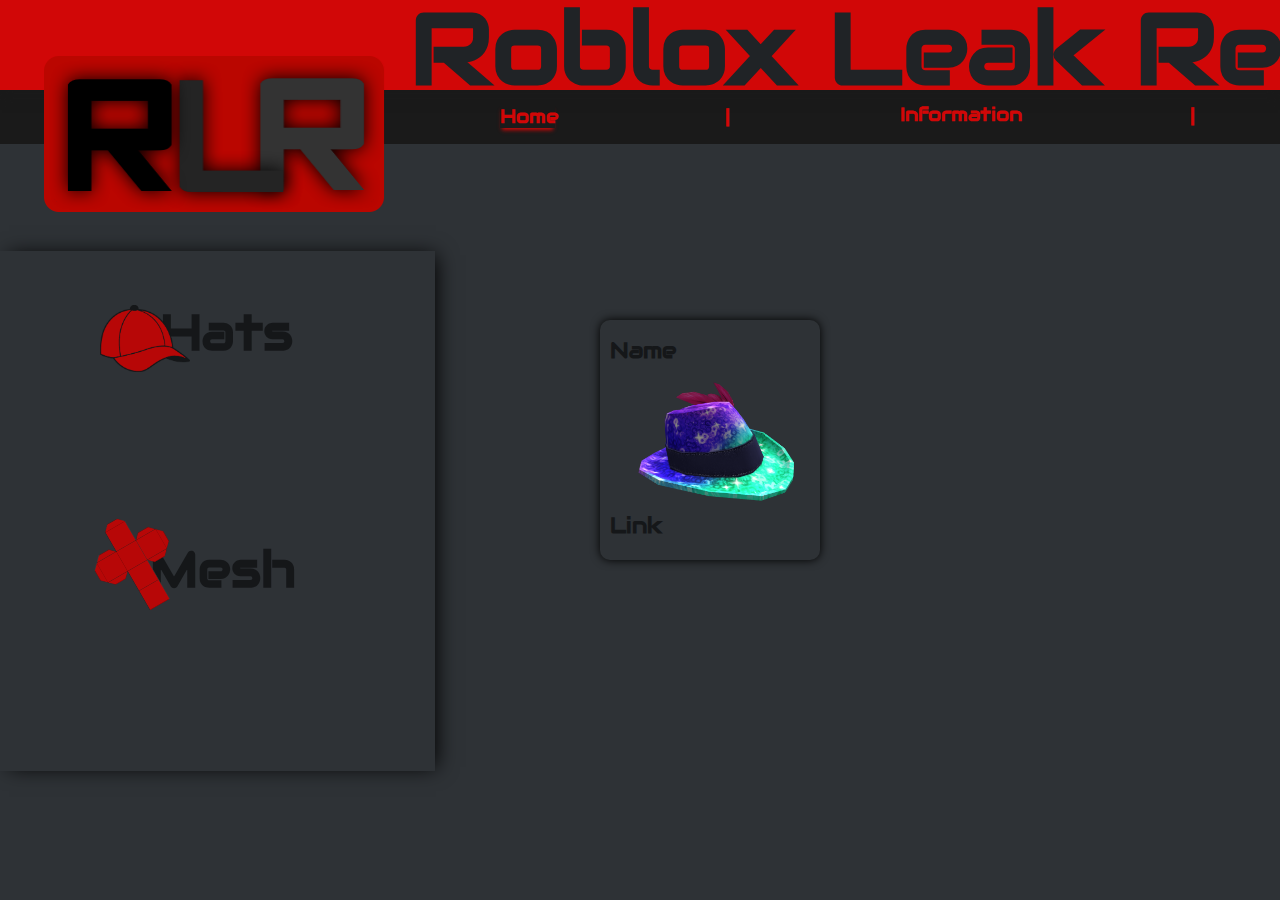
<file: index.html>
<!DOCTYPE html>
<html>
<head>
	<title>R-Leak Review</title>
	<link rel="shortcut icon" href="styles/rlogo.png" />
    <link href="https://fonts.googleapis.com/css?family=Ropa+Sans|Russo+One|Staatliches|Amaranth|Audiowide|Saira" rel="stylesheet">
    <link rel="stylesheet" type="text/css" href="styles/main.css">
 </head>
<body>
    <div id="nav">
        <img id="img" src="styles/LOGOLEAK2,0.png" alt="roblox leak" width="350">
        <h1>Roblox Leak Review</h1>
    </div>
    <div id="nav2">
        <h3 id="home">Home</h3>
        <h3 id="sepe">|</h3>
        <h3 id="sepe2">|</h3>
    </div>
    <h3 id="info">Information</h3>
    <h3 id="soc">Social Media</h3>
    <div id="SideNav">
        <h2 id="hat">Hats</h2>
        <img id="img" src="styles/hats21.png" alt="Hats" width="90">
        <h2 id="mesh">Mesh</h2>
        <img id="imgmesh" src="styles/mesh.png" alt="Hats" width="100">
    </div>
    <div id="bar">
        <img id="img1" src="styles/idhat.png" alt="leak" width="220">
        <h3 id="htry">Link</h3>
        <h3 id="htry2">Name</h3>
    </div>
    <script src="scripts/main.js"></script>
</body>
</html>
</file>
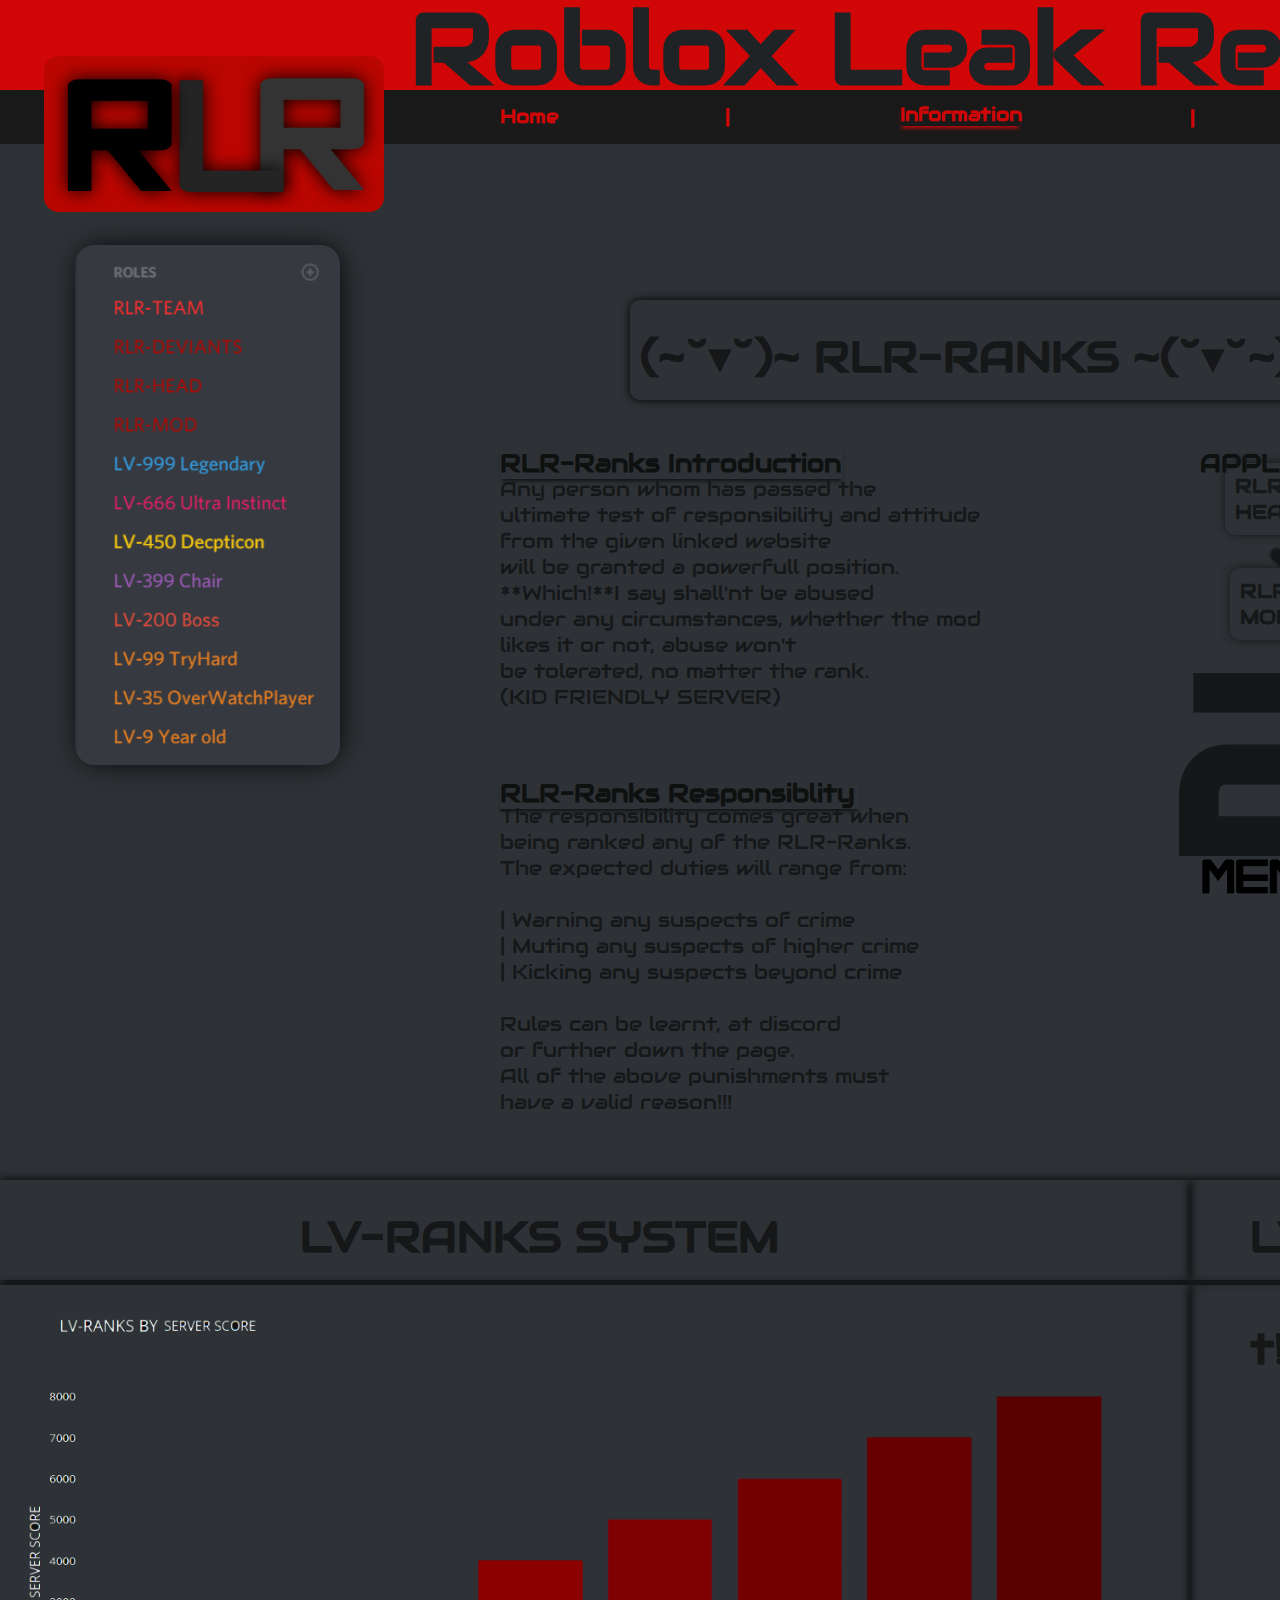
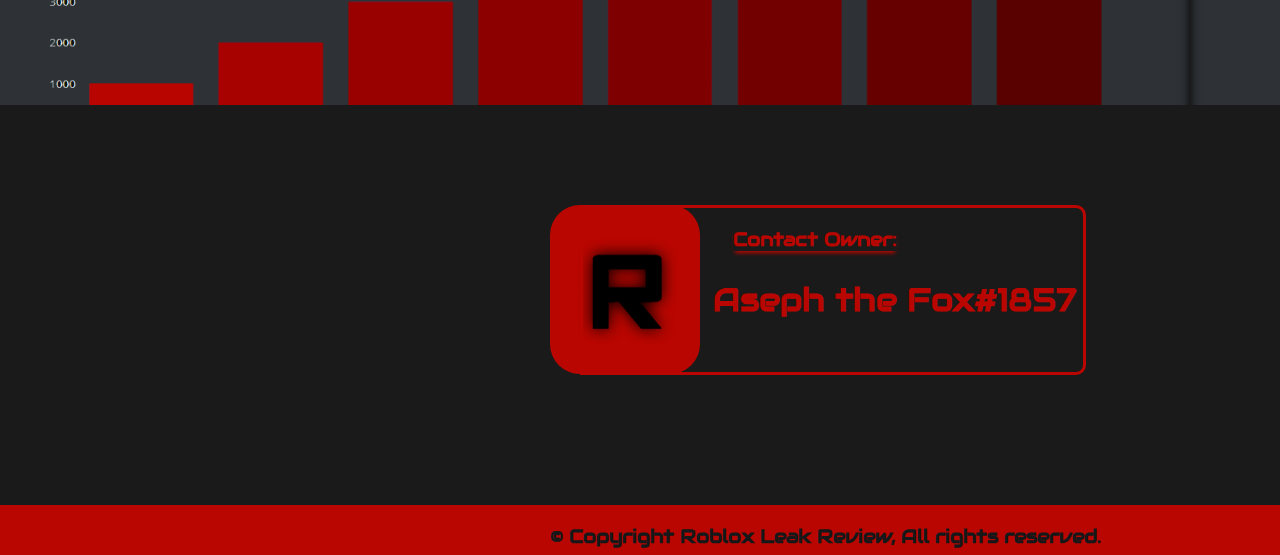
<file: second.html>
<!DOCTYPE html>
<html>
<head>
	<title>R-Leak Review</title>
	<link rel="shortcut icon" href="styles/rlogo.png" />
    <link href="https://fonts.googleapis.com/css?family=Ropa+Sans|Russo+One|Staatliches|Amaranth|Audiowide|Saira" rel="stylesheet">
    <link rel="stylesheet" type="text/css" href="styles/second.css">
 </head>
<body>
    <div id="nav">
        <img id="img" src="styles/LOGOLEAK2,0.png" alt="roblox leak" width="350">
        <h1>Roblox Leak Review</h1>
    </div>
    <div id="nav2">
        <h3 id="info">Information</h3>
        <h3 id="sepe">|</h3>
        <h3 id="sepe2">|</h3>
    </div>
    <h3 id="soc">Social Media</h3>
    <h3 id="home">Home</h3>
    <div id="SideNav">
        <img id="img" src="styles/rank.png" alt="Hats" width="285">
    </div>
    <div id="boxa">
        <h1>(~˘▾˘)~ RLR-RANKS ~(˘▾˘~)</h1>
    </div>
    <h2 id="header">RLR-Ranks Introduction</h2>
    <p id="rlrtext">Any person whom has passed the<br>ultimate test of responsibility and attitude<br>from the given linked website<br>will be granted a powerfull position.<br>**Which!**I say shall'nt be abused<br>under any circumstances, whether the mod<br>likes it or not, abuse won't<br>be tolerated, no matter the rank.<br>(KID FRIENDLY SERVER)<br></p>
    <h2 id="header2">RLR-Ranks Responsiblity</h2>
    <script src="scripts/second.js"></script>
    <p id="rlrtext2">The responsibility comes great when<br>being ranked any of the RLR-Ranks.<br>The expected duties will range from:<br><br>| Warning any suspects of crime<br>| Muting any suspects of higher crime<br>| Kicking any suspects beyond crime<br><br>Rules can be learnt, at discord<br> or further down the page.<br>All of the above punishments must<br>have a valid reason!!!</p>
    <h2 id="ap">APPLICATIONS</h2>
    <h3 id="bexa">RLR-HEAD</h3>
    <img id="imgeb" src="styles/arrow.png" alt="Hats" width="50">
    <h3 id="bexa2">RLR-MOD</h3>
    <h1 id="numcount">23</h1>
    <img id="mem" src="styles/192FONTSIZE.png" alt="Hats" width="240">
    <div id="boxa2">
        <h1>LV-RANKS SYSTEM</h1>
    </div>
    <div id="boxa3">
        <h1>LV-COMMANDS</h1>
    </div>
    <img id="mom" src="styles/data.png" alt="Hats" width="1190">
    <div id="boxa4">
        <h2>t!top</h2>
    </div>
    <div id="about">
        <img id="leg" src="styles/rlogo.png" alt="Hats" width="150">
        <div id="aboutsm">
            <h3>Contact Owner:</h3>
            <h1>Aseph the Fox#1857</h1>
        </div>
    </div>
    <div id="footer">
        <h3>© Copyright Roblox Leak Review, All rights reserved.</h3>
    </div>
</body>
</html>
</file>
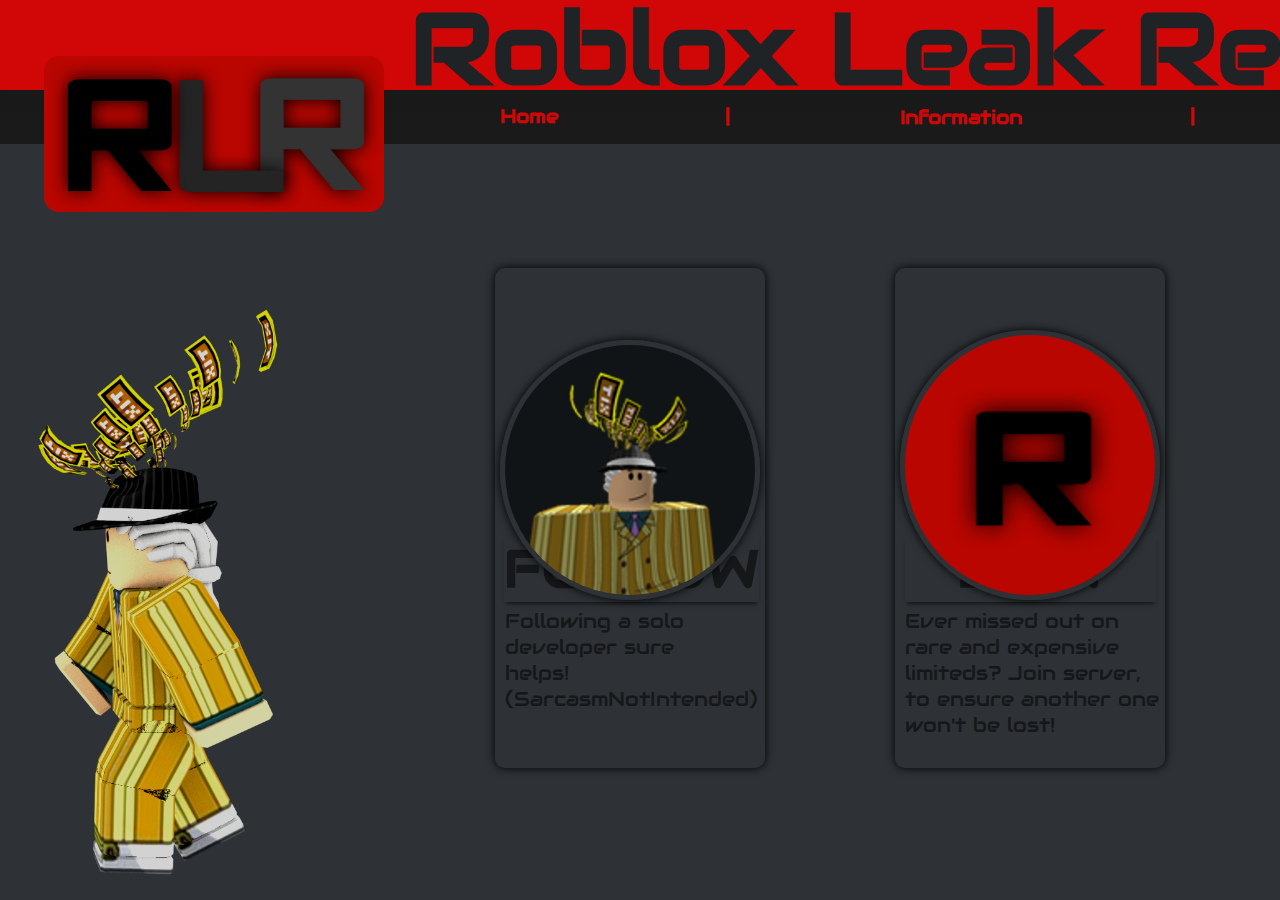
<file: third.html>
<!DOCTYPE html>
<html>
<head>
	<title>R-Leak Review</title>
	<link rel="shortcut icon" href="styles/rlogo.png" />
    <link href="https://fonts.googleapis.com/css?family=Ropa+Sans|Russo+One|Staatliches|Amaranth|Audiowide|Saira" rel="stylesheet">
    <link rel="stylesheet" type="text/css" href="styles/third.css">
 </head>
<body>
    <div id="nav">
        <img id="img" src="styles/LOGOLEAK2,0.png" alt="roblox leak" width="350">
        <h1>Roblox Leak Review</h1>
    </div>
    <div id="nav2">
        <h3 id="sepe">|</h3>
        <h3 id="soc">Social Media</h3>
        <h3 id="sepe2">|</h3>
    </div>
    <h3 id="home">Home</h3>
    <h3 id="info">Information</h3>
    <img id="pers" src="styles/blend.png" alt="roblox leak" width="250">
    <script src="scripts/third.js"></script>
    <img id="pers3" src="styles/rlogo.png" alt="roblox leak" width="250">
    <img id="pers4" src="styles/rblx.png" alt="roblox leak" width="250">
    <div id="testa">
        <h2 id="tek">FOLLOW</h2>
        <p>Following a solo<br>developer sure<br>helps!<br>(SarcasmNotIntended)</p>
    </div>
    <div id="testa2">
        <h2 id="tek2">JOIN</h2>
        <p>Ever missed out on<br>rare and expensive<br>limiteds? Join server,<br>to ensure another one<br>won't be lost!</p>
    </div>
    <script src="scripts/third.js"></script>
</body>
</html>
</file>
<file: styles/main.css>
body {
	background-color: #2E3236;
	margin: 0;
}
#nav {
	width: 100%;
	height: 90px;
	background-color: #d10707;
    box-shadow: 0 10px 10px -2px #1a1a1a;
}
#nav img {
	position: relative;
	left: 40px;
	top: 50px;
	user-select: none;
}
#nav h1 {
	user-select: none;
	font-family: Audiowide;
	font-size: 100px;
	width: 1200px;
	position: relative;
	bottom: 255px;
	left: 410px;
	color: #202326
}
#nav2 {
	width: 100%;
	height: 55px;
	background-color: #1a1a1a;
	position: relative;
    bottom: 20px;
    z-index: -1

}
#nav2 h3 {
	font-family: Audiowide;
	width: 55px;
	position: relative;
	top: 15px;
	left: 500px;
	color: #d10707;
	user-select: none;
}
#info {
	font-family: Audiowide;
	width: 120px;
	position: relative;
	top: -80px;
	left: 900px;
	color: #d10707;
	user-select: none;
}
#nav2 #sepe {
    font-family: Audiowide;
	width: 30px;
	position: relative;
	top: -26px;
	left: 725px;
	color: #d10707;
	user-select: none;
}
#soc {
    font-family: Audiowide;
   	color: #d10707;
	width: 130px;
	position: relative;
	top: -120px;
	left: 1370px;
	user-select: none;
}
#nav2 #sepe2 {
	position: relative;
	top: -70px;
	left: 1190px;
}
#nav2 #home {
	box-shadow: 0 4px 4px -2px ;
}
#SideNav {
     position: -webkit-sticky; /* Safari */
     position: sticky;
     top: 0;
	margin: 0px;
	height: 520px;
	width: 435px;
	position: relative;
	top: -40px;
	box-shadow: 5px 0 20px -4px
}
#SideNav #hat {
	font-family: Audiowide;
	font-size: 50px;
	color: #151719;
	width: 100px;
	position: relative;
	top: 50px;
	left: 160px;
	user-select: none;
}
#SideNav img {
	position: relative;
	bottom: 50px;
	left: 100px;
	user-select: none;
}
#SideNav #mesh {
	font-family: Audiowide;
	font-size: 50px;
	color: #151719;
	width: 100px;
	position: relative;
	top: 70px;
	left: 150px;
	user-select: none;
}
#SideNav #imgmesh {
	position: relative;
	bottom: 50px;
	left: 86px;
	transform: rotate(60deg);
	user-select: none;
}
#bar {
	height: 240px;
	width: 220px;
	position: absolute;
	bottom: 340px;
	left: 600px;
	border-radius: 10px 10px;
	box-shadow: 0 0 10px;
	overflow: hidden;
}
#bar #img1 {
	border-radius: 10px 10px 0px 0px;
	user-select: none;
}
#bar #htry {
	font-size: 22px;
	font-family: Audiowide;
	color: #151719;
	position: relative;
	left: 10px;
	bottom: 55px;
	user-select: none;
}
#bar #htry2 {
	font-size: 22px;
	font-family: Audiowide;
	color: #151719;
	position: relative;
	bottom: 280px;
	left: 10px;
	user-select: none;
}
</file>
<file: styles/second.css>
body {
	background-color: #2E3236;
	margin: 0;
}
#nav {
	width: 100%;
	height: 90px;
	background-color: #d10707;
    box-shadow: 0 10px 10px -2px #1a1a1a;
}
#nav img {
	position: relative;
	left: 40px;
	top: 50px;
	user-select: none;
}
#nav h1 {
	user-select: none;
	font-family: Audiowide;
	font-size: 100px;
	width: 1200px;
	position: relative;
	bottom: 255px;
	left: 410px;
	color: #202326
}
#nav2 {
	width: 100%;
	height: 55px;
	background-color: #1a1a1a;
	position: relative;
    bottom: 20px;
    z-index: -1

}
#nav2 h3 {
	font-family: Audiowide;
	width: 55px;
	position: relative;
	top: 15px;
	left: 500px;
	color: #d10707;
	user-select: none;
}
#nav2 #info {
	font-family: Audiowide;
	width: 120px;
	position: relative;
	top: 13px;
	left: 900px;
	color: #d10707;
	user-select: none;
	box-shadow: 0 4px 4px -2px ;
}
#nav2 #sepe {
    font-family: Audiowide;
	width: 30px;
	position: relative;
	top: -26px;
	left: 725px;
	color: #d10707;
	user-select: none;
}
#soc {
    font-family: Audiowide;
	color: #d10707;
	position: absolute;
	top: 85px;
	left: 1370px;
    width: 130px;
    user-select: none;
}
#nav2 #sepe2 {
	position: relative;
	top: -68px;
	left: 1190px;
}
#home {
	font-family: Audiowide;
	width: 55px;
	position: relative;
	top: -78px;
	left: 500px;
	color: #d10707;
	user-select: none;
}
#SideNav {
    position: -webkit-sticky; /* Safari */
    position: sticky;
    top: 20px;
	border-radius: 20px 20px;
    overflow: hidden;
	margin: 0px;
	height: 520px;
	width: 265px;
	position: relative;
	top: 20px;
	left: 75px;
	box-shadow: 2px 0 30px -4px;
}
#SideNav #hat {
	font-family: Audiowide;
	font-size: 50px;
	color: #151719;
	width: 100px;
	position: relative;
	top: 50px;
	left: 160px;
	user-select: none;
}
#SideNav img {
	position: relative;
	bottom: 0px;
	left: 0px;
	user-select: none;
}
#SideNav #mesh {
	font-family: Audiowide;
	font-size: 50px;
	color: #151719;
	width: 100px;
	position: relative;
	top: 70px;
	left: 150px;
	user-select: none;
}
#SideNav #imgmesh {
	position: relative;
	bottom: 50px;
	left: 86px;
	transform: rotate(60deg);
	user-select: none;
}
#bar {
	height: 240px;
	width: 220px;
	position: absolute;
	bottom: 340px;
	left: 600px;
	border-radius: 10px 10px;
	box-shadow: 0 0 10px;
	overflow: hidden;
}
#bar #img1 {
	border-radius: 10px 10px 0px 0px;
	user-select: none;
}
#bar #htry {
	font-size: 22px;
	font-family: Audiowide;
	color: #151719;
	position: relative;
	left: 10px;
	bottom: 55px;
	user-select: none;
}
#bar #htry2 {
	font-size: 22px;
	font-family: Audiowide;
	color: #151719;
	position: relative;
	bottom: 280px;
	left: 10px;
	user-select: none;
}
#boxa {
	width: 670px;
	height: 100px;
	border-radius: 10px 10px;
	box-shadow: 0 0 10px;
	position: absolute;
	bottom: 500px;
	left: 630px;
}
#boxa h1 {
	font-family: Audiowide;
	color: #151719;
	font-size: 43px;
	position: absolute;
	left: 10px;
	user-select: none;
}
#header {
	box-shadow: 0 4px 4px -2px ;
	width: 343px;
	font-size: 25px;
	font-family: Audiowide;
	color: #0F1111;
	position: absolute;
	bottom: 400px;
	left: 500px;
	user-select: none;
}
#rlrtext {
	font-size: 20px;
	font-family: Audiowide;
	color: #151719;
	position: absolute;
	bottom: 170px;
	left: 500px;
}
#header2 {
	box-shadow: 0 4px 4px -2px ;
	width: 360px;
	font-size: 25px;
	font-family: Audiowide;
	color: #0F1111;
	position: absolute;
	bottom: 70px;
	left: 500px;
	user-select: none;
}
#rlrtext2 {
	font-size: 20px;
	font-family: Audiowide;
	color: #151719;
	position: absolute;
	bottom: -235px;
	left: 500px;
}
#ap {
	font-size: 25px;
	font-family: Audiowide;
	color: #0F1111;
	position: absolute;
	bottom: 400px;
	left: 1200px;
	user-select: none;
}
#bexa {
	padding: 10px 10px 10px 10px;
	font-size: 20px;
	font-family: Audiowide;
	color: #151719;
	border-radius: 10px 10px;
	box-shadow: 0 0 10px;
	position: absolute;
	bottom: 345px;
	left: 1225px;
	user-select: none;
}
#imgeb {
    transform: rotate(90deg);
	position: absolute;
	bottom: 300px;
	left: 1275px;	
}
#bexa2 {
	padding: 10px 10px 10px 10px;
	font-size: 20px;
	font-family: Audiowide;
	color: #151719;
	border-radius: 10px 10px;
	box-shadow: 0 0 10px;
	position: absolute;
	bottom: 240px;
	left: 1230px;
	user-select: none;	
}
#numcount {
	font-size: 250px;
	font-family: Audiowide;
	color: #151719;
	position: absolute;
	bottom: -190px;
	left: 1170px;
	user-select: none;	
}
#mem {
	position: absolute;
	bottom: 5px;
	left: 1200px;
	user-select: none;	
}
#boxa2 {
	width: 1190px;
	height: 100px;
	box-shadow: 0 0 10px;
	position: absolute;
	bottom: -380px;
	left: 0px;
}
#boxa2 h1 {
	font-family: Audiowide;
	color: #151719;
	font-size: 43px;
	position: absolute;
	left: 300px;
	user-select: none;
}
#boxa3 {
	width: 490px;
	height: 100px;
	box-shadow: 0 0 10px;
	position: absolute;
	bottom: -380px;
	left: 1190px;
}
#boxa3 h1 {
	font-family: Audiowide;
	color: #151719;
	font-size: 43px;
	position: absolute;
	left: 60px;
	user-select: none;
}
#mom {
	box-shadow: 0 0 10px;
	position: absolute;
	bottom: -900px;
	left: 0px;
	user-select: none;
}
#boxa4 {
	width: 490px;
	height: 517px;
	box-shadow: 0 0 10px;
	position: absolute;
	bottom: -902px;
	left: 1190px;
}
#boxa4 h2 {
	font-family: Audiowide;
	color: #151719;
	font-size: 43px;
	position: absolute;
	left: 60px;
	user-select: none;
}
#about {
	width: 1685px;
	height: 400px;
	background-color: #1a1a1a;
	position: absolute;
	top: 1705px;
}
#about #leg {
	border-radius: 30px 30px;
	position: absolute;
	left: 550px;
	top: 100px;
	user-select: none;
}
#about #aboutsm {
	width: 500px;
	height: 164px;
	border-style: solid;
	border-radius: 0px 10px 10px 0px;
	border-color: #BA0600;
	position: absolute;
	left: 580px;
	top: 100px;
}
#aboutsm h3 {
	color: #BA0600;
	font-family: Audiowide;
	position: absolute;
	left: 150px;
	box-shadow: 0 4px 4px -2px ;
	user-select: none;
}
#aboutsm h1 {
	color: #BA0600;
	font-family: Audiowide;
	width: 400px;
	position: absolute;
	left: 130px;
	top: 50px;
}
#footer {
	width: 1685px;
	height: 50px;
	background-color: #BA0600;
	position: absolute;
	top: 2105px;
}
#footer h3 {
	font-family: Audiowide;
	color: #151719;
	position: absolute;
	height: 10px;
	width: 650px;
	left: 550px;
	user-select: none;
}
</file>
<file: styles/third.css>
body {
	background-color: #2E3236;
	margin: 0;
}
#nav {
	width: 100%;
	height: 90px;
	background-color: #d10707;
    box-shadow: 0 10px 10px -2px #1a1a1a;
}
#nav img {
	position: relative;
	left: 40px;
	top: 50px;
	user-select: none;
}
#nav h1 {
	user-select: none;
	font-family: Audiowide;
	font-size: 100px;
	width: 1200px;
	position: relative;
	bottom: 255px;
	left: 410px;
	color: #202326
}
#nav2 {
	width: 100%;
	height: 55px;
	background-color: #1a1a1a;
	position: relative;
    bottom: 20px;
    z-index: -1

}
#nav2 h3 {
	font-family: Audiowide;
	width: 55px;
	position: relative;
	top: 15px;
	left: 500px;
	color: #d10707;
	user-select: none;
}
#info {
	font-family: Audiowide;
	width: 120px;
	position: relative;
	top: -120px;
	left: 900px;
	color: #d10707;
	user-select: none;
}
#nav2 #sepe {
    font-family: Audiowide;
	width: 30px;
	position: relative;
	top: 15px;
	left: 725px;
	color: #d10707;
	user-select: none;
}
#nav2 #soc {
	width: 130px;
	position: relative;
	top: -30px;
	left: 1370px;
	box-shadow: 0 4px 4px -2px ;
}
#nav2 #sepe2 {
	position: relative;
	top: -70px;
	left: 1190px;
}
#home {
    font-family: Audiowide;
	width: 55px;
	position: relative;
	top: -78px;
	left: 500px;
	color: #d10707;
	user-select: none;
}
#SideNav {
	margin: 0px;
	height: 520px;
	width: 435px;
	position: relative;
	top: -0px;
	box-shadow: 5px 0 20px -4px
}
#SideNav #hat {
	font-family: Audiowide;
	font-size: 50px;
	color: #151719;
	width: 100px;
	position: relative;
	top: 50px;
	left: 160px;
	user-select: none;
}
#SideNav img {
	position: relative;
	bottom: 50px;
	left: 100px;
	user-select: none;
}
#SideNav #mesh {
	font-family: Audiowide;
	font-size: 50px;
	color: #151719;
	width: 100px;
	position: relative;
	top: 70px;
	left: 150px;
	user-select: none;
}
#SideNav #imgmesh {
	position: relative;
	bottom: 50px;
	left: 86px;
	transform: rotate(60deg);
	user-select: none;
}
#bar {
	height: 240px;
	width: 220px;
	position: absolute;
	bottom: 340px;
	left: 600px;
	border-radius: 10px 10px;
	box-shadow: 0 0 10px;
	overflow: hidden;
}
#bar #img1 {
	border-radius: 10px 10px 0px 0px;
	user-select: none;
}
#bar #htry {
	font-size: 22px;
	font-family: Audiowide;
	color: #151719;
	position: relative;
	left: 10px;
	bottom: 55px;
	user-select: none;
}
#bar #htry2 {
	font-size: 22px;
	font-family: Audiowide;
	color: #151719;
	position: relative;
	bottom: 280px;
	left: 10px;
	user-select: none;
}
#pers {
	margin-bottom: 0px;
	position: absolute;
	bottom: 20px;
	left: 30px;
	user-select: none;
}
#pers3 {
	border-style: solid;
	border-width: 5px;
	height: 260px;
	border-color: #2E3236;
    border-radius: 50%;
	position: absolute;
	left: 900px;
	bottom: 300px;
	user-select: none;
	z-index: 1;
	box-shadow: 0 0 10px;
}
#pers4 {
	border-style: solid;
	border-width: 5px;
	border-color: #2E3236;
    border-radius: 50%;
	position: absolute;
	left: 500px;
	bottom: 300px;
	user-select: none;
	z-index: 1;
	box-shadow: 0 0 10px;
}
#testa {
	width: 270px;
	height: 500px;
	position: absolute;
	left: 495px;
	z-index: 0;
	border-radius: 10px 10px;
	box-shadow: 0 0 10px;
}
#testa2 {
	width: 270px;
	height: 500px;
	position: absolute;
	left: 895px;
	z-index: 0;
	border-radius: 10px 10px;
	box-shadow: 0 0 10px;
}
#testa #tek {
	font-size: 52px;
	font-family: Audiowide;
	color: #151719;
	position: absolute;
	top: 225px;
	left: 9px;
	box-shadow: 0 4px 4px -2px;
	user-select: none;
}
#testa2 #tek2 {
	font-size: 52px;
	font-family: Audiowide;
	color: #151719;
	position: absolute;
	top: 225px;
	left: 10px;
	box-shadow: 0 4px 4px -2px;
	padding-right: 55px;
	padding-left: 55px;
	user-select: none;
}
#testa p {
	font-size: 20px;
	font-family: Audiowide;
	color: #151719;
	position: absolute;
	top: 320px;
	left: 10px;
}
#testa2 p {
	font-size: 20px;
	font-family: Audiowide;
	color: #151719;
	position: absolute;
	top: 320px;
	left: 10px;
}
</file>
